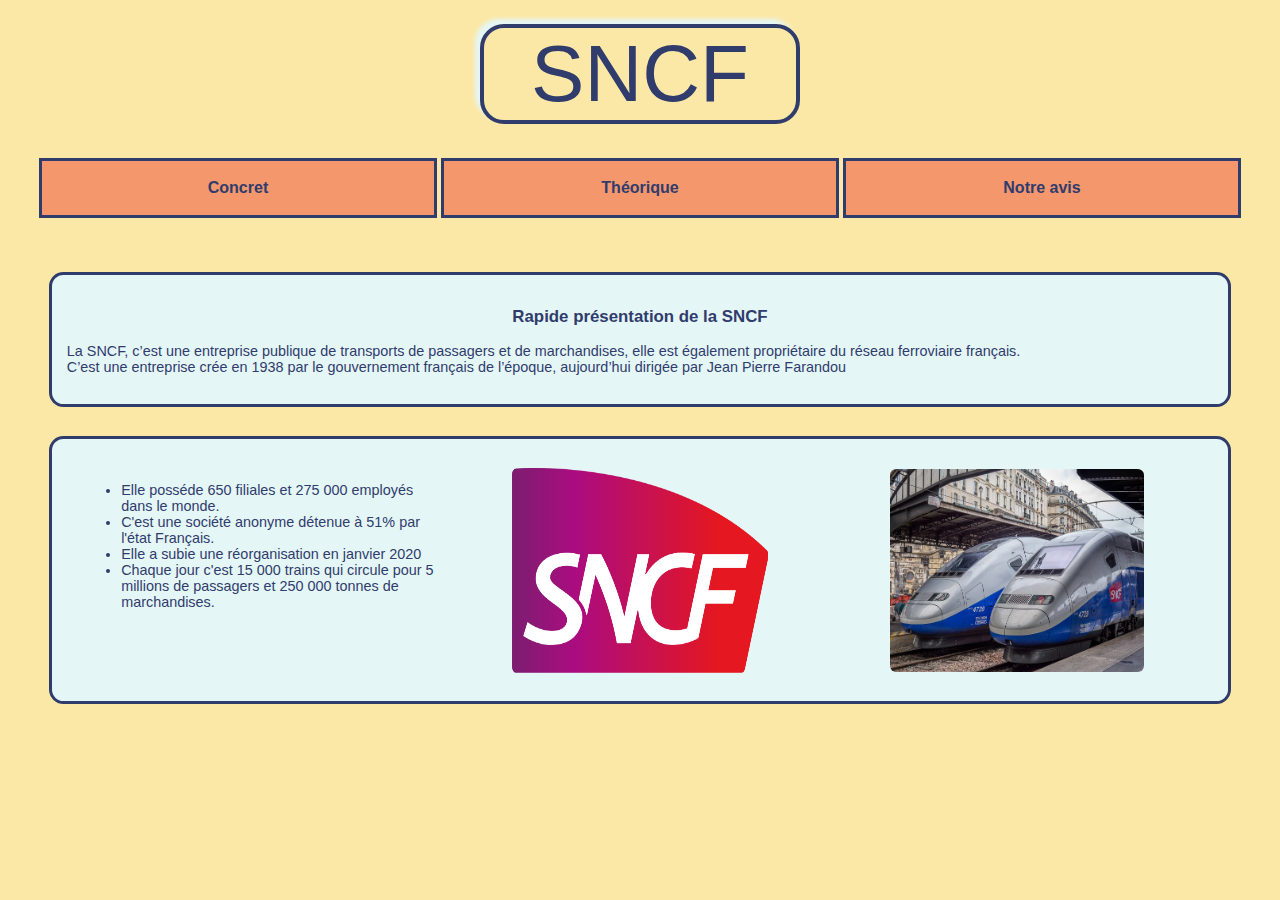
<file: S1.06/html/index.html>
<!DOCTYPE html>
<html>
    <head>
        <meta charset="utf-8"/>
        <title>SNCF</title>
        <link rel="stylesheet" href="../css/accueil.css">
    </head>
    <body>
        <div class = "Title">
            <a class = "title" href = "index.html">SNCF</a>   
        </div>
        <header>
            <div class="menu">
                
                <div class ="Rb">
                    <a class="rb" href="article_1.html">Concret</a>
    
                </div>
                    
                <div class ="Rb">
                    <a class="rb" href="article_2.html">Théorique</a>
                    
                </div>

                <div class ="Rb">
                    <a class="rb" href="article_3.html">Notre avis</a>
                    
                </div>
            
        
            </div>
        
        </header>
        <section>
            
            <div class = "contenu">
                
                <div class = "pre-texte">
                    <h3 class="titre">Rapide présentation de la SNCF</h3>
                    <p class = "texte">
                        La SNCF, c’est une entreprise publique de transports de passagers et de marchandises, elle est également propriétaire du réseau ferroviaire français.<br/>
                        C’est une entreprise crée en 1938 par le gouvernement français de l’époque, aujourd’hui dirigée par Jean Pierre Farandou
                    </p>
                </div>

                <div class="texte">
                    <div class="column1">
                        
                        
                        <ul>
                            <li>
                                Elle posséde 650 filiales et 275 000 employés dans le monde.
                            </li>
                            <li>
                                C'est une société anonyme détenue à 51% par l'état Français.
                            </li>
                            <li>
                                Elle a subie une réorganisation en janvier 2020
                            </li>
                            <li>
                                Chaque jour c'est 15 000 trains qui circule pour 5 millions de passagers et 250 000 tonnes de marchandises.
                            </li>
                        </ul>
                        <img src="../images/Logo.png" >
                        <img class="train" src="../images/train.jpg" >
                    
                    </div>

                </div>
            </div>
        </section>
        
        
    </body>
</html>
</file>
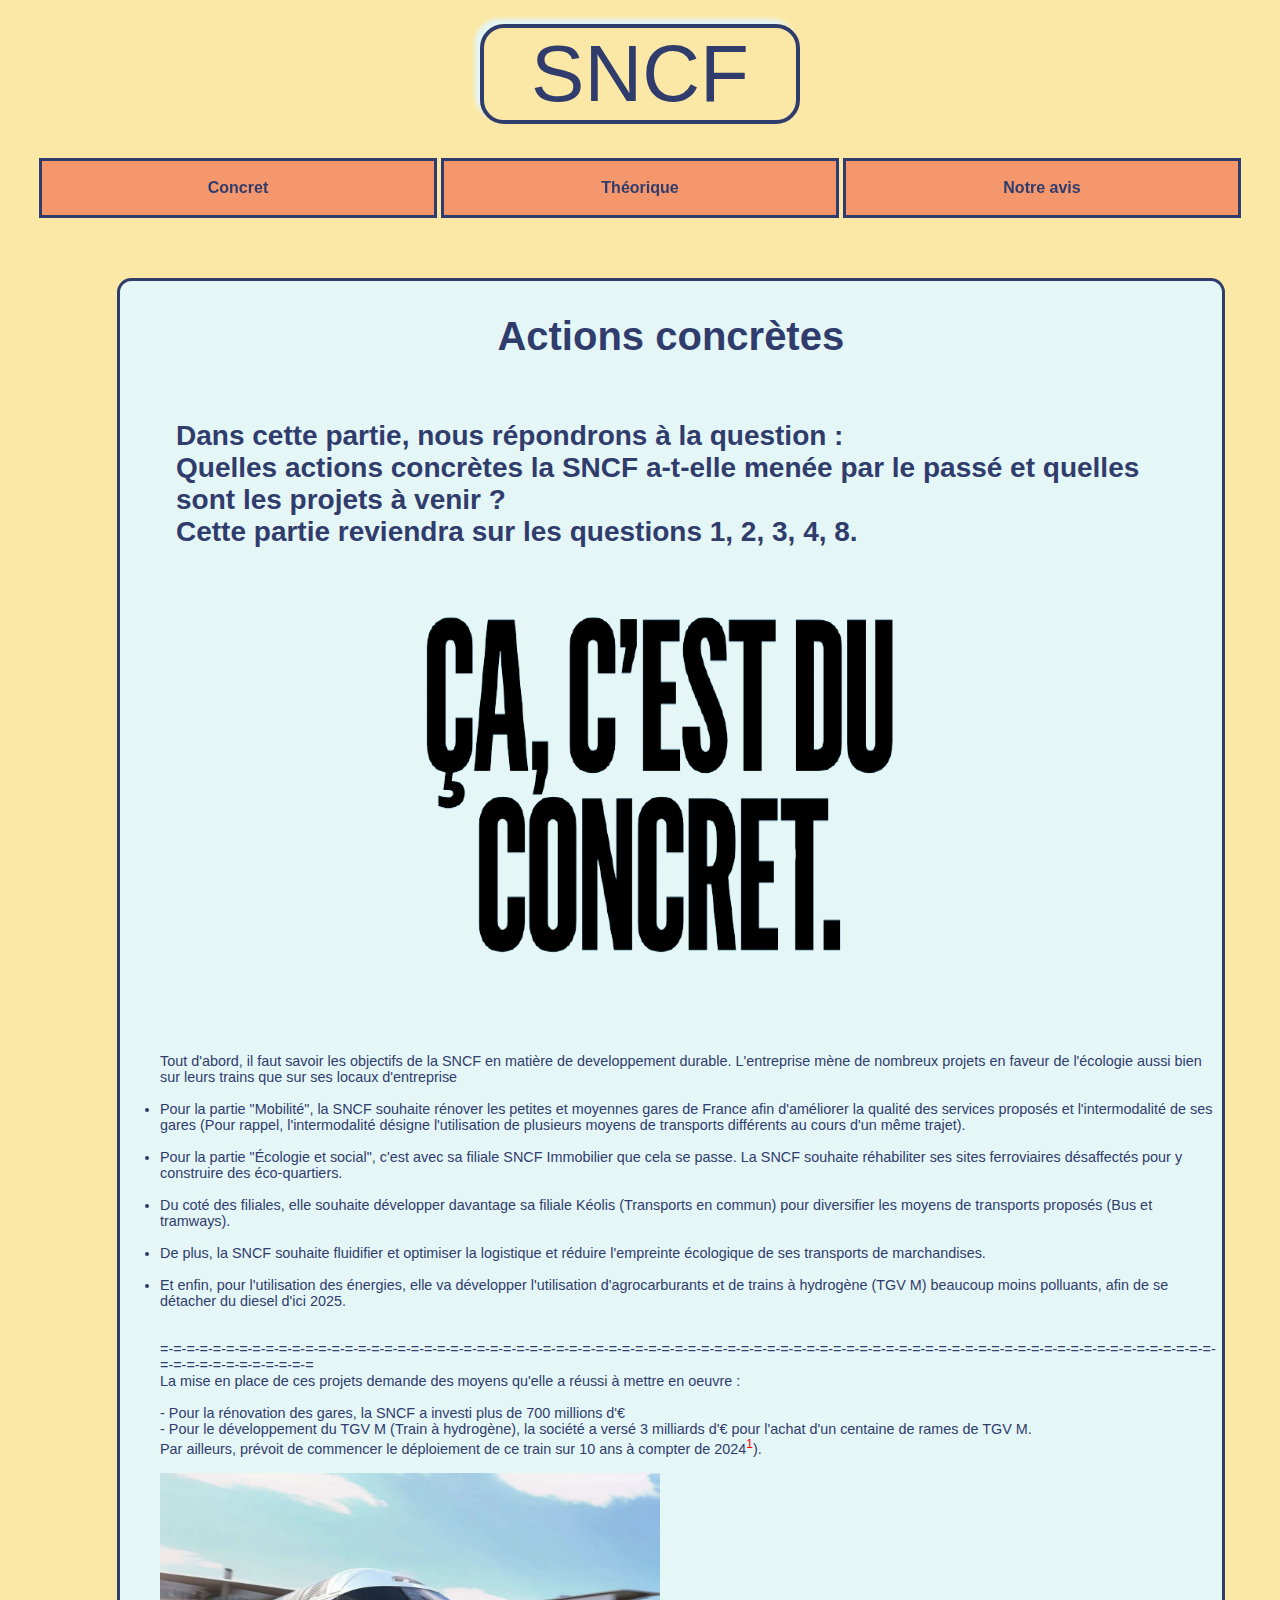
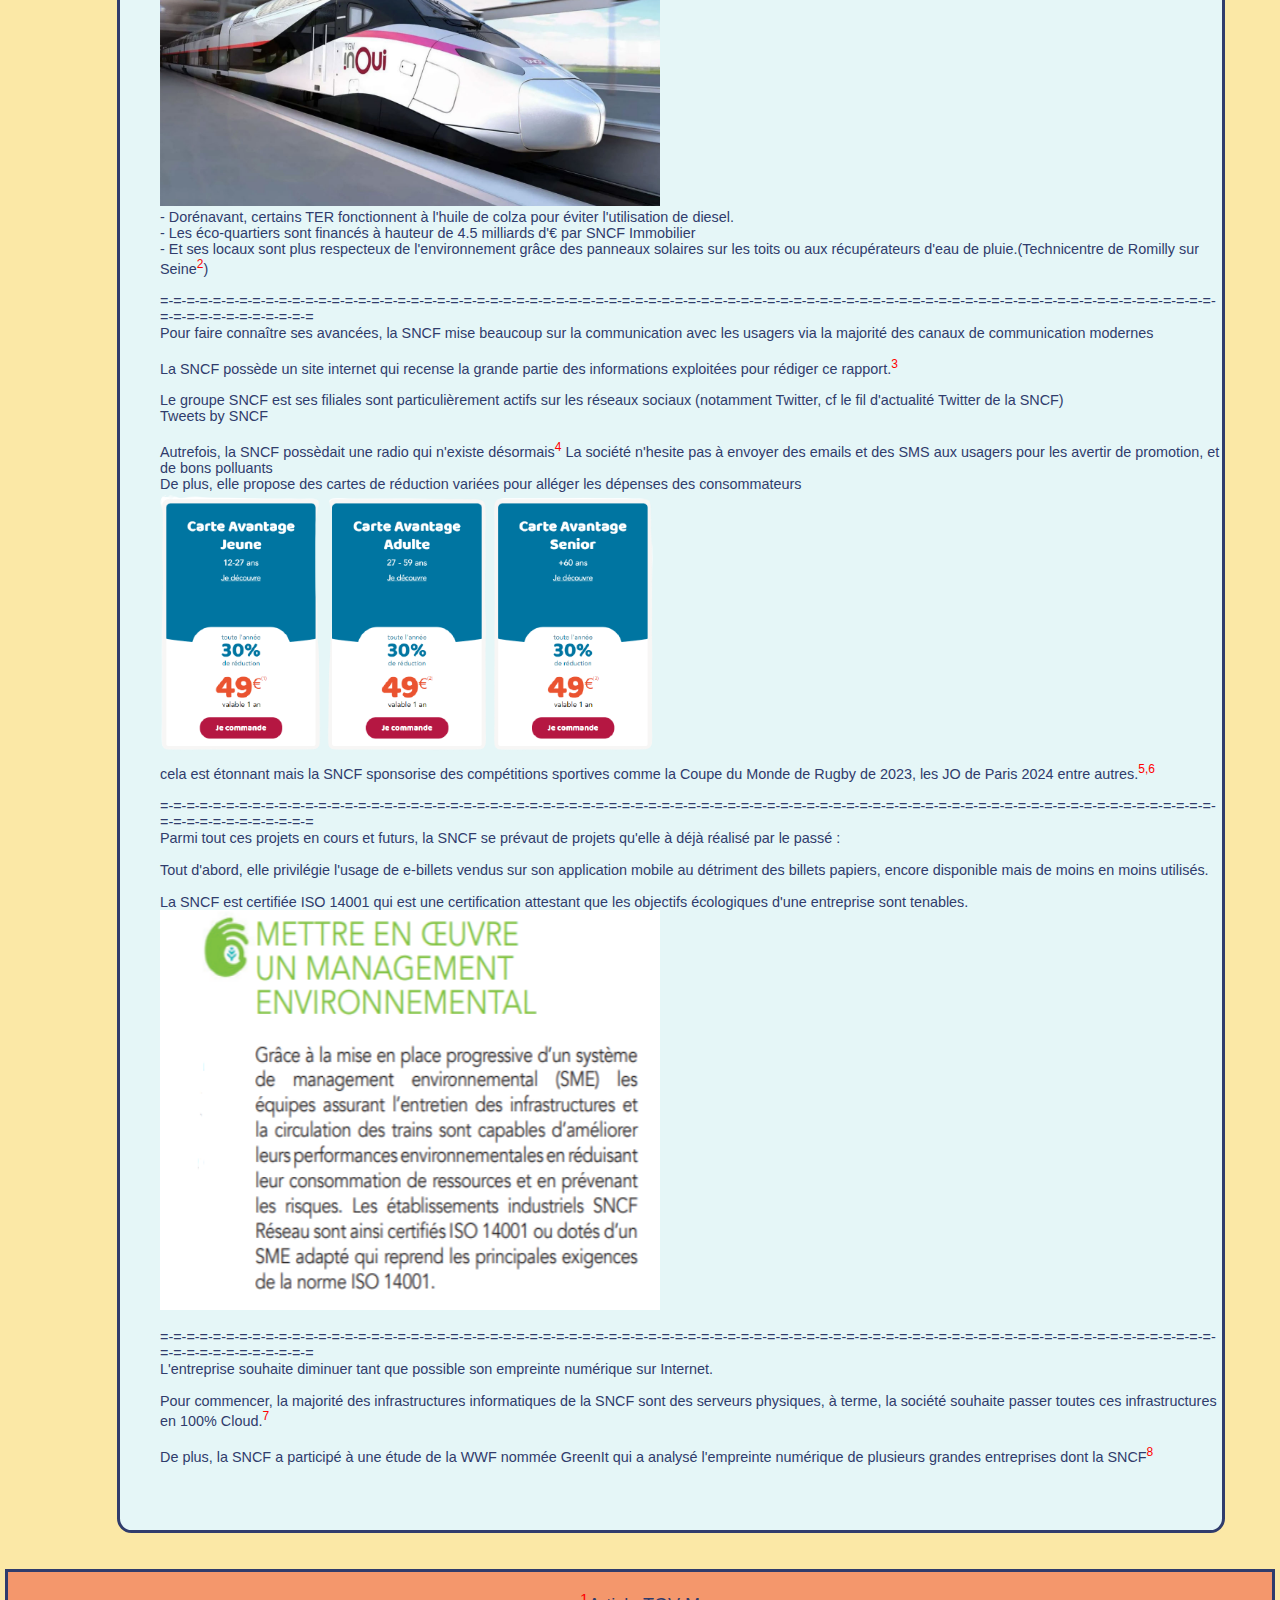
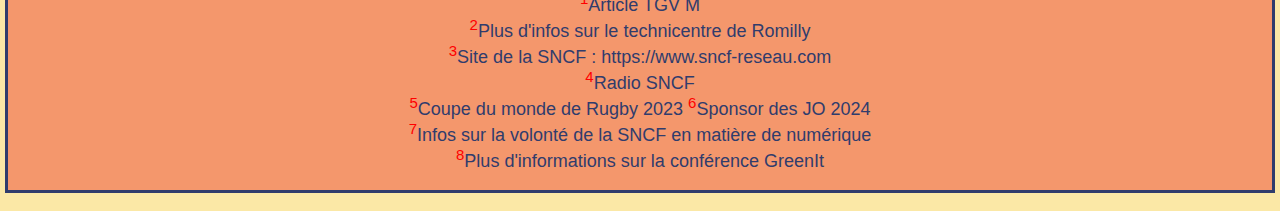
<file: S1.06/html/article_1.html>
<!DOCTYPE html>
<html>
    <head>
        <meta charset="utf-8"/>
        <title>SNCF</title>
        <link rel="stylesheet" href="../css/articleConcret.css">
    </head>
    <body>
        <div class = "Title">
            <a class = "title" href = "index.html">SNCF</a>   
        </div>
        <header>
            <div class="menu">
                
                <div class ="Rb">
                    <a class="rb" href="article_1.html">Concret</a>
    
                </div>
                    
                <div class ="Rb">
                    <a class="rb" href="article_2.html">Théorique</a>
                    
                </div>

                <div class ="Rb">
                    <a class="rb" href="article_3.html">Notre avis</a>
                    
                </div>
            
        
            </div>
        
        </header>
        <section class = "contenu">
            
            <div class = "article">
                <h2>Actions concrètes</h2>
                <h4>
                    Dans cette partie, nous répondrons à la question :<br />
                    Quelles actions concrètes la SNCF a-t-elle menée par le passé et quelles sont les projets à venir ?<br />
                    Cette partie reviendra sur les questions 1, 2, 3, 4, 8.
                </h4>
                <img src="../images/concret.jpg">
                <p>
                    <ul>
                    Tout d'abord, il faut savoir les objectifs de la SNCF en matière de developpement durable.
                    L'entreprise mène de nombreux projets en faveur de l'écologie aussi bien sur leurs trains que sur ses locaux d'entreprise<br />
                    <br/>
                    <li>Pour la partie "Mobilité", la SNCF souhaite rénover les petites et moyennes gares de France afin d'améliorer la qualité des services proposés et l'intermodalité de ses gares
                    (Pour rappel, l'intermodalité désigne l'utilisation de plusieurs moyens de transports différents au cours d'un même trajet).</li><br />

                    <li>Pour la partie "Écologie et social", c'est avec sa filiale SNCF Immobilier que cela se passe. La SNCF souhaite réhabiliter ses sites ferroviaires désaffectés pour y construire des éco-quartiers.</li><br />
                    <li>Du coté des filiales, elle souhaite développer davantage sa filiale Kéolis (Transports en commun) pour diversifier les moyens de transports proposés (Bus et tramways).</li><br />

                    <li>De plus, la SNCF souhaite fluidifier et optimiser la logistique et réduire l'empreinte écologique de ses transports de marchandises.</li><br />
                    <li>Et enfin, pour l'utilisation des énergies, elle va développer l'utilisation d'agrocarburants et de trains à hydrogène (TGV M) beaucoup moins polluants, afin de se détacher du diesel d'ici 2025.</li><br />
                    
                    <br />
                    =-=-=-=-=-=-=-=-=-=-=-=-=-=-=-=-=-=-=-=-=-=-=-=-=-=-=-=-=-=-=-=-=-=-=-=-=-=-=-=-=-=-=-=-=-=-=-=-=-=-=-=-=-=-=-=-=-=-=-=-=-=-=-=-=-=-=-=-=-=-=-=-=-=-=-=-=-=-=-=-=-=-=-=-=-=-=-=-=-=-=-=<br />
                    La mise en place de ces projets demande des moyens qu'elle a réussi à mettre en oeuvre :<br /><br />
                    - Pour la rénovation des gares, la SNCF a investi plus de 700 millions d'€<br />
                    - Pour le développement du TGV M (Train à hydrogène), la société a versé 3 milliards d'€ pour l'achat d'un centaine de rames de TGV M.<br />
                    Par ailleurs, prévoit de commencer le déploiement de ce train sur 10 ans à compter de 2024<sup>1</sup>).<br />
                    <br />
                    <img src='../images/tgvm.jpg'><br />
                    - Dorénavant, certains TER fonctionnent à l'huile de colza pour éviter l'utilisation de diesel.<br />
                    - Les éco-quartiers sont financés à hauteur de 4.5 milliards d'€ par SNCF Immobilier<br />
                    - Et ses locaux sont plus respecteux de l'environnement grâce des panneaux solaires sur les toits ou aux récupérateurs d'eau de pluie.(Technicentre de Romilly sur Seine<sup>2</sup>)<br />
                    <br />
                    =-=-=-=-=-=-=-=-=-=-=-=-=-=-=-=-=-=-=-=-=-=-=-=-=-=-=-=-=-=-=-=-=-=-=-=-=-=-=-=-=-=-=-=-=-=-=-=-=-=-=-=-=-=-=-=-=-=-=-=-=-=-=-=-=-=-=-=-=-=-=-=-=-=-=-=-=-=-=-=-=-=-=-=-=-=-=-=-=-=-=-=<br />
                    Pour faire connaître ses avancées, la SNCF mise beaucoup sur la communication avec les usagers via la majorité des canaux de communication modernes
                    <br /><br />
                    La SNCF possède un site internet qui recense la grande partie des informations exploitées pour rédiger ce rapport.<sup>3</sup><br /><br/>
                    Le groupe SNCF est ses filiales sont particulièrement actifs sur les réseaux sociaux (notamment Twitter, cf le fil d'actualité Twitter de la SNCF)<br />
                    <a class="twitter-timeline" data-lang="fr" data-width="500" data-height="500" href="https://twitter.com/SNCF?ref_src=twsrc%5Etfw">Tweets by SNCF</a> <script async src="https://platform.twitter.com/widgets.js" charset="utf-8"></script><br/>
                    <br/>
                    Autrefois, la SNCF possèdait une radio qui n'existe désormais<sup>4</sup>
                    La société n'hesite pas à envoyer des emails et des SMS aux usagers pour les avertir de promotion, et de bons polluants<br/>
                    De plus, elle propose des cartes de réduction variées pour alléger les dépenses des consommateurs<br/>
                    <img src="../images/cartereduc.PNG"><br/>
                    cela est étonnant mais la SNCF sponsorise des compétitions sportives comme la Coupe du Monde de Rugby de 2023, les JO de Paris 2024 entre autres.<sup>5,6</sup><br/>
                    <br/>
                    =-=-=-=-=-=-=-=-=-=-=-=-=-=-=-=-=-=-=-=-=-=-=-=-=-=-=-=-=-=-=-=-=-=-=-=-=-=-=-=-=-=-=-=-=-=-=-=-=-=-=-=-=-=-=-=-=-=-=-=-=-=-=-=-=-=-=-=-=-=-=-=-=-=-=-=-=-=-=-=-=-=-=-=-=-=-=-=-=-=-=-=<br />
                    Parmi tout ces projets en cours et futurs, la SNCF se prévaut de projets qu'elle à déjà réalisé par le passé :<br/><br/>
                    Tout d'abord, elle privilégie l'usage de e-billets vendus sur son application mobile au détriment des billets papiers, encore disponible mais de moins en moins utilisés.<br/><br/>
                    La SNCF est certifiée ISO 14001 qui est une certification attestant que les objectifs écologiques d'une entreprise sont tenables.<br/>
                    <img id='iso' src="../images/iso.PNG">
                    <br/><br/>
                    =-=-=-=-=-=-=-=-=-=-=-=-=-=-=-=-=-=-=-=-=-=-=-=-=-=-=-=-=-=-=-=-=-=-=-=-=-=-=-=-=-=-=-=-=-=-=-=-=-=-=-=-=-=-=-=-=-=-=-=-=-=-=-=-=-=-=-=-=-=-=-=-=-=-=-=-=-=-=-=-=-=-=-=-=-=-=-=-=-=-=-=<br />
                    L'entreprise souhaite diminuer tant que possible son empreinte numérique sur Internet.<br/>
                    <br/>
                    Pour commencer, la majorité des infrastructures informatiques de la SNCF sont des serveurs physiques, à terme, la société souhaite passer toutes ces infrastructures en 100% Cloud.<sup>7</sup><br/>
                    <br/>
                    De plus, la SNCF a participé à une étude de la WWF nommée GreenIt qui a analysé l'empreinte numérique de plusieurs grandes entreprises dont la SNCF<sup>8</sup>
                </ul>
                </p>
            </div>
        </section>
        <footer>
            <p>
                <sup>1</sup><a href="https://www.sncf.com/fr/innovation-developpement/innovation-recherche/decouvrez-le-tgv-m">Article TGV M</a><br />
                <sup>2</sup><a href="https://www.sncf.com/fr/groupe/newsroom/technicentre-40">Plus d'infos sur le technicentre de Romilly</a><br/>
                <sup>3</sup><a href="https://www.sncf-reseau.com/fr">Site de la SNCF : https://www.sncf-reseau.com</a><br />
                <sup>4</sup><a href="https://fr.wikipedia.org/wiki/SNCF_La_Radio">Radio SNCF</a><br />
                <sup>5</sup><a href="https://www.sncf.com/fr/engagements/sncf-sponsor-officiel-coupe-du-monde-rugby-France-2023">Coupe du monde de Rugby 2023</a>
                <sup>6</sup><a href="https://www.sportstrategies.com/la-sncf-se-joint-a-la-candidature-de-paris-2024">Sponsor des JO 2024</a><br/>
                <sup>7</sup><a href="https://presse.ouitalk.oui.sncf/strongune-demarche-numerique-responsable-et-engagee-strong/">Infos sur la volonté de la SNCF en matière de numérique</a><br/>
                <sup>8</sup><a href="https://www.digital.sncf.com/actualites/faire-rimer-les-transformations-numerique-et-environnementale-avec-lit-sustainable-tour">Plus d'informations sur la conférence GreenIt</a>
            </p>
        </footer>
        

    </body>
</html>
</file>
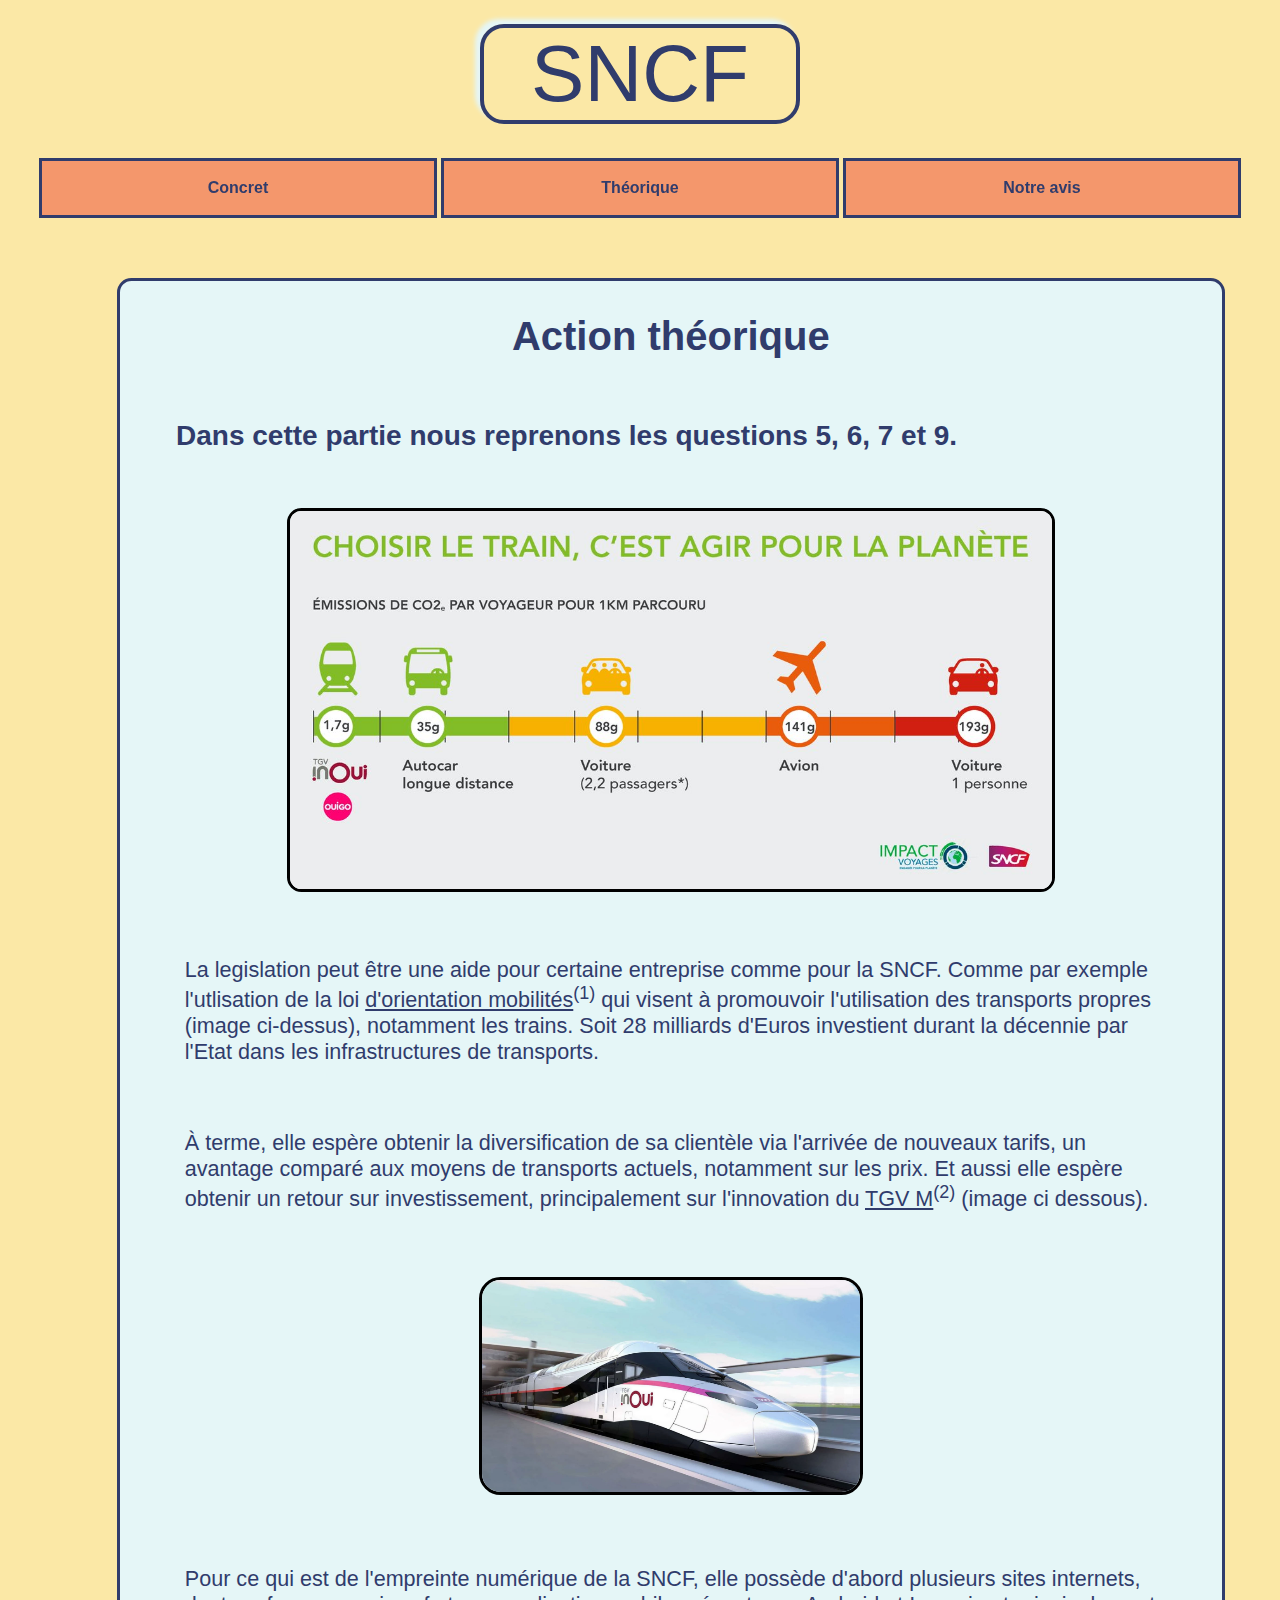
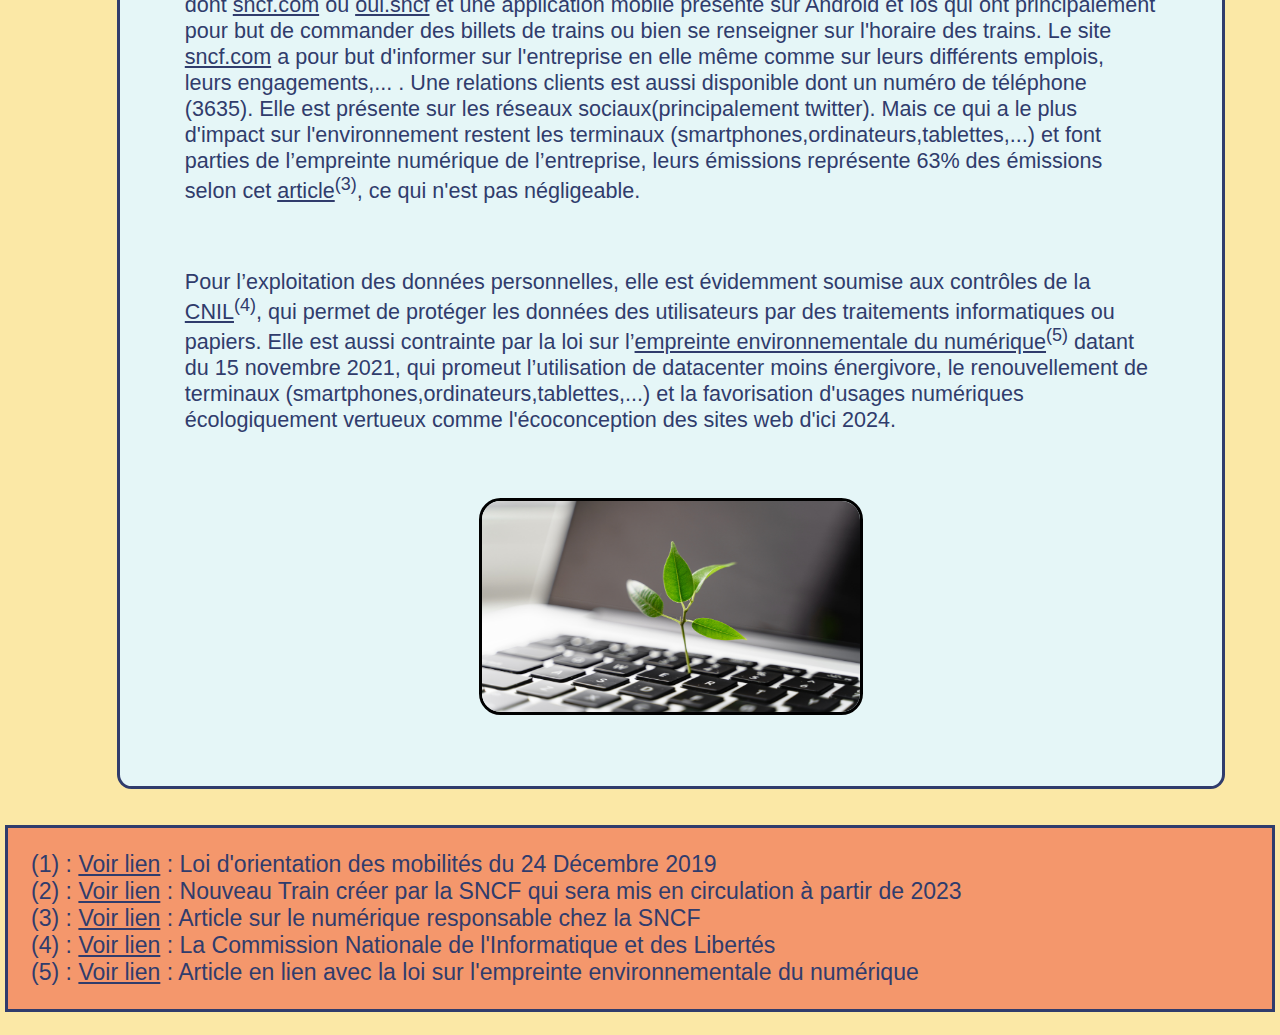
<file: S1.06/html/article_2.html>
<!DOCTYPE html>
<html>
    <head>
        <meta charset="utf-8"/>
        <title>SNCF</title>
        <link rel="stylesheet" href="../css/article_2.css">
    </head>
    <body>
        <div class = "Title">
            <a class = "title" href = "index.html">SNCF</a>   
        </div>
        <header>
            <div class="menu">
                
                <div class ="Rb">
                    <a class="rb" href="article_1.html">Concret</a>
    
                </div>
                    
                <div class ="Rb">
                    <a class="rb" href="article_2.html">Théorique</a>
                    
                </div>

                <div class ="Rb">
                    <a class="rb" href="article_3.html">Notre avis</a>
                    
                </div>
            
        
            </div>
        
        </header>
        <section class = "contenu">
            
            <div class = "article">
                <h2>Action théorique</h2>
                <h4>
                    Dans cette partie nous reprenons les questions 5, 6, 7 et 9.
                </h4>
                <img src="../images/emission.jpg">
                <p>
                    La legislation peut être une aide pour certaine entreprise comme pour la SNCF. Comme par exemple l'utlisation de la loi <a href="#footer"><u>
                     d'orientation mobilités</u><sup>(1)</sup></a> qui visent à promouvoir l'utilisation des transports propres (image ci-dessus), notamment les trains. Soit 28 milliards d'Euros investient durant la décennie par l'Etat
                    dans les infrastructures de transports.
                </p>
                <p>
                    À terme, elle espère obtenir la diversification de sa clientèle via l'arrivée de nouveaux tarifs, un avantage comparé aux moyens de transports actuels, notamment sur les prix.
                    Et aussi elle espère obtenir un retour sur investissement, principalement sur l'innovation du <a href="#footer"><u>TGV M</u><sup>(2)</sup></a> (image ci dessous).
                </p>
                <p class="tgvm">
                    <img class="tgvm" src="../images/tgvm.jpg">
                </p>
                <p>
                    Pour ce qui est de l'empreinte numérique de la SNCF, elle possède d'abord plusieurs sites internets, dont <u><a class="site" href="https://www.sncf.com/fr">sncf.com</a></u> ou <u><a class="site" href="https://www.oui.sncf/">oui.sncf</a></u> et une application mobile présente sur Android et Ios qui ont principalement pour but de commander des billets de trains ou 
                    bien se renseigner sur l'horaire des trains. Le site <u><a class="site" href="https://www.sncf.com/fr">sncf.com</a></u> a pour but d'informer sur l'entreprise en elle même comme sur leurs différents emplois, leurs engagements,... . Une relations clients est aussi disponible dont un numéro de téléphone (3635). Elle est présente sur les réseaux sociaux(principalement twitter). 
                    Mais ce qui a le plus d'impact sur l'environnement restent les terminaux (smartphones,ordinateurs,tablettes,...) et font parties de l’empreinte numérique de 
                    l’entreprise, leurs émissions représente 63% des émissions selon cet <a href="#footer"><u>article</u><sup>(3)</sup></a>, ce qui n'est pas négligeable.
                </p>
                <p>
                    Pour l’exploitation des données personnelles, elle est évidemment soumise aux contrôles de la <a href="#footer"><u>CNIL</u><sup>(4)</sup></a>, qui permet de protéger les données des utilisateurs par des traitements informatiques ou papiers.
                    Elle est aussi contrainte par la loi sur  l’<a href="#footer"><u>empreinte environnementale du numérique</u><sup>(5)</sup></a> datant du 15 novembre 2021, qui promeut l’utilisation de datacenter moins énergivore, le renouvellement de terminaux
                    (smartphones,ordinateurs,tablettes,...) et la favorisation d'usages numériques écologiquement vertueux comme l'écoconception des sites web d'ici 2024.
                </p>
                <p class="num_vert">
                    <img class="num_vert" src="../images/vert.jpg">
                </p>
            </div>
        </section>
        <footer id="footer">
            <p>
                (1) : <a href="https://www.ecologie.gouv.fr/loi-dorientation-des-mobilites"><u>Voir lien</u> : Loi d'orientation des mobilités du 24 Décembre 2019</a>
                </br>
                (2) : <a href="https://en.wikipedia.org/wiki/SNCF_TGV_M"><u>Voir lien</u> : Nouveau Train créer par la SNCF qui sera mis en circulation à partir de 2023</a>
                </br>
                (3) : <a href="https://www.itnovem.com/quest-ce-le-numerique-responsable/"><u>Voir lien</u> : Article sur le numérique responsable chez la SNCF</a>
                </br>
                (4) : <a href="https://www.cnil.fr/fr/cnil-direct/question/la-cnil-cest-quoi"><u>Voir lien</u> : La Commission Nationale de l'Informatique et des Libertés</a>
                </br>
                (5) : <a href="https://www.vie-publique.fr/loi/278056-loi-15-novembre2021-reen-reduire-empreinte-environnementale-du-numerique"><u>Voir lien</u> : Article en lien avec la loi sur l'empreinte environnementale du numérique</a>
            </p>
        </footer>
        

    </body>
</html>
</file>
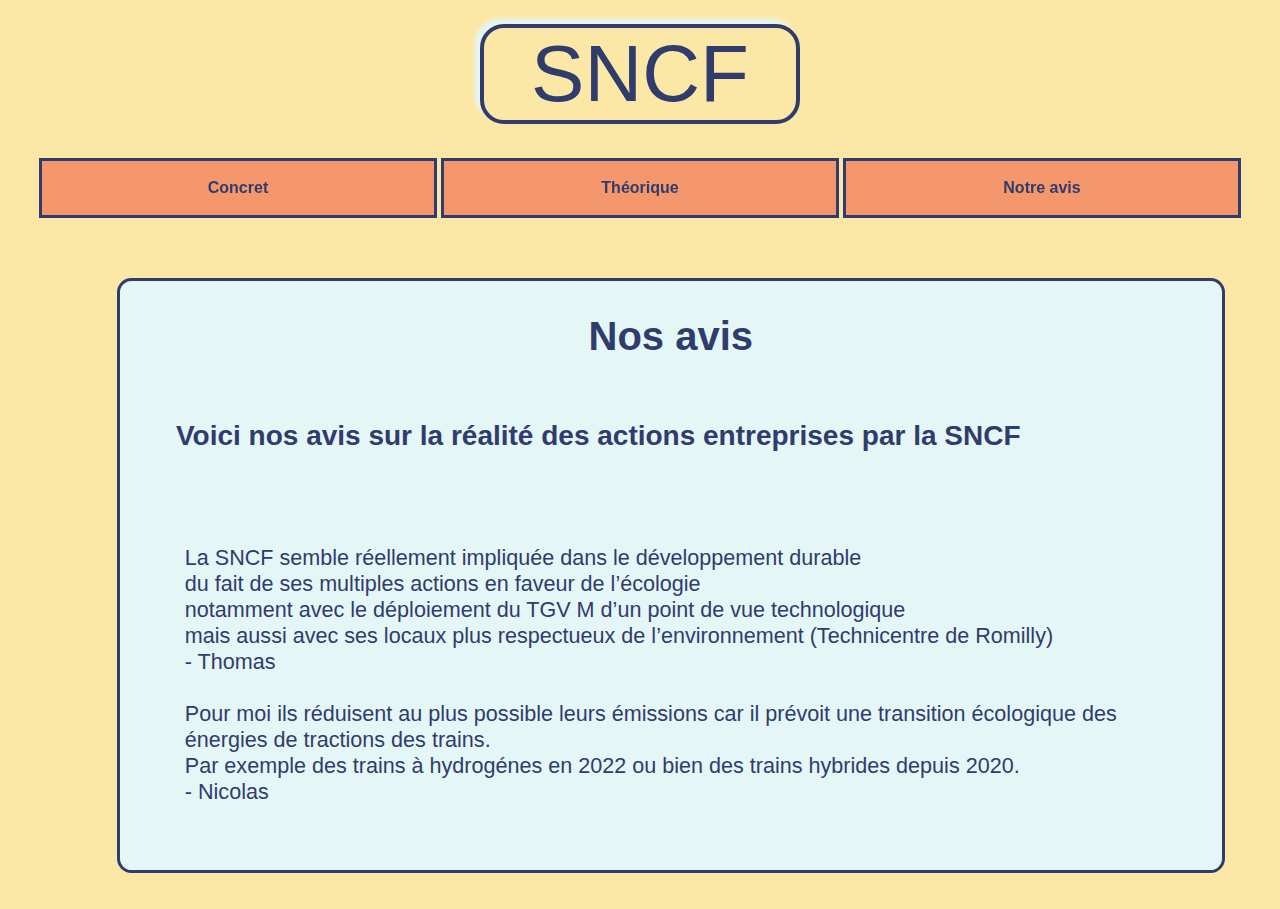
<file: S1.06/html/article_3.html>
<!DOCTYPE html>
<html>
    <head>
        <meta charset="utf-8"/>
        <title>SNCF</title>
        <link rel="stylesheet" href="../css/article.css">
    </head>
    <body>
        <div class = "Title">
            <a class = "title" href = "index.html">SNCF</a>   
        </div>
        <header>
            <div class="menu">
                
                <div class ="Rb">
                    <a class="rb" href="article_1.html">Concret</a>
    
                </div>
                    
                <div class ="Rb">
                    <a class="rb" href="article_2.html">Théorique</a>
                    
                </div>

                <div class ="Rb">
                    <a class="rb" href="article_3.html">Notre avis</a>
                    
                </div>
            
        
            </div>
        
        </header>
        <section class = "contenu">
            
            <div class = "article">
                <h2>Nos avis</h2>
                <h4>
                    Voici nos avis sur la réalité des actions entreprises par la SNCF
                </h4>
                <p>
                    La SNCF semble réellement impliquée dans le développement durable <br/>du fait de ses multiples actions en faveur de l’écologie <br/>
                    notamment avec le déploiement du TGV M d’un point de vue technologique<br/>
                    mais aussi avec ses locaux plus respectueux de l’environnement (Technicentre de Romilly)<br/>
                    - Thomas<br/>
                    <br/>
                    Pour moi ils réduisent au plus possible leurs émissions car il prévoit une transition écologique des énergies de tractions des trains.<br/>
                    Par exemple des trains à hydrogénes en 2022 ou bien des trains hybrides depuis 2020.<br/>
                    - Nicolas
                    
                </p>
            </div>
        </section>
        

    </body>
</html>
</file>
<file: S1.06/css/accueil.css>
:root{
    font-size :14px;
    --principale-couleur : #fbe8a6;
    --seconde-couleur:#f4976c;
    --troisieme-couleur:#e5f6f7;
    --quatrieme-couleur:#b4dfe5;
    --cinquieme-couleur:#303C6C;
}

*{
    font-family: Arial, Verdana, Helvetica;
    box-sizing: border-box;
    color:var(--cinquieme-couleur);
    
}
body{
    margin : 5px;
    background-color: var(--principale-couleur);
}


a.title{
    margin-bottom: 1em;
    margin-top: 1em;
    text-align: center;
    background-color: transparent;
    
    font-size: 10rem;
    
    border:solid 0.05em var(--cinquieme-couleur);
    border-radius: 0.3em 0.3em;
    box-shadow: -5px -5px 4px var(--troisieme-couleur);
    color:var(--cinquieme-couleur);            
    width:4em;
    margin:0.3em auto;
    display:block;
}



header{
    width : 100%;
    margin-bottom: 2em;
    position: sticky;
    top : 0; 
}
footer{
    font-size : 1.6rem;
    width : 100%;
}
.menu {
   
    height: 50px;
    font-size : 2rem;
    margin: 2em;
    z-index: 99;
    position:left;
    background-color: transparent;
    display:flex;
}

div.Rb{
    flex-grow: 1;
}

.menu .Rb{
    
    text-align: center;
    font: normal bold 1em Arial, Verdana, Helvetica;
    padding: 0;
    margin: 2px;
    background-color: transparent;
    
}

a{
    color:var(--cinquieme-couleur);
    text-decoration: none;
}

.Article  > a{
    padding: 18px 0;
    border-bottom:solid 2px var(--cinquieme-couleur);
    border-left: solid 2px var(--cinquieme-couleur);
    border-right: solid 2px var(--cinquieme-couleur);
    margin-top: 0px;
    
    display:block;
}

div.Rb>a.rb{
    padding: 18px 0;
    border:solid 3px var(--cinquieme-couleur);
    display:block;
    
    background-color:var(--seconde-couleur);
                
}

div.Rb .Article {
    display: none;
    
}

div.Article a {
    background-color: var(--seconde-couleur);
}

div.menu div.Rb a:hover{
    background-color: var(--quatrieme-couleur);
    
}

div.menu div.Rb:hover div.Article{
    display:block;
}

section{
    display:flex;
    font-size : 1.8rem;
    align-items: stretch;
}

section > div.pub{
    display:flex;
    flex-direction: column;
    
}

section> div.pub > div >img{
    width:5em;
    height:7.5em;
    display: block;
    margin : 2em;
    margin-top: 3em;
    
}

div.pub > div > p{
    text-align: center;
    
    font-size: 1em;
}

div.contenu{
    padding : 8px 8px 0px 8px;
    display:flex;
    flex-grow:2;
    margin-left:1em;
    flex-direction: column;
    align-items:stretch;
    
}

div.contenu > div.pre-texte {
    border : solid 3px var(--cinquieme-couleur);
    background-color: var(--troisieme-couleur);
    border-radius: 1em 1em;
    margin:1em;
    padding:1em;
    flex-grow: 1;
}

div.contenu > div.pre-texte > h3.titre{
    text-align: center;
}

div.contenu > div.texte{
    border:solid 3px var(--cinquieme-couleur);
    border-radius:1em 1em;
    margin:1em 1em 0px 1em;
    padding:1em;
    flex-grow: 2;
    background-color: var(--troisieme-couleur);
    
}

div.contenu > div.texte div{
    margin:1em;
    columns:3;
}

div.texte > div> img.train{
    border-radius: 0.5em 0.5em;
    border:solid 1px transparent;
}

div.texte  img{
    width:20vw;
    height:16vw;
    display:block;
    margin-left:auto;
    margin-right:auto;  
}

footer  > a.a_propos{
    font-size: 18px;
    border : solid 3px var(--cinquieme-couleur);
    
    text-align: center;
    background-color: var(--seconde-couleur);
    margin-top:1em;
    padding: 1em;
    bottom:0;
    display: block;
    
}
footer > a.a_propos:hover {
    background-color: var(--quatrieme-couleur);
    text-align : center;
}

@media screen and (min-width : 600px){
    
    div.Rb{
        display : inline-block;
    }
    div.contenu{
        display : flex;
        flex-wrap : wrap;
    }
    div.contenu,section{
        flex : 1;
        min-width : 45%;
        margin : 10px;
        padding : 10px;
    }
}

@media screen and (min-width : 800px){
    :root{
        font-size : 10px;
    }
    div.Rb{
        display : inline-block;
        width : 100%;
    }
    div.contenu{
        width : 780px;
        margin : auto;
    }
}
@media screen and (min-width : 1200px){
    :root{
        font-size : 8px;
    }
    div.contenu{
        width : 1180px;
    }
    div.contenu,section{
        min-width : 25%;
    }

}
</file>
<file: S1.06/css/articleConcret.css>
:root{
    font-size : 14px;
    --principale-couleur : #fbe8a6;
    --seconde-couleur:#f4976c;
    --troisieme-couleur:#e5f6f7;
    --quatrieme-couleur:#b4dfe5;
    --cinquieme-couleur:#303C6C;
}
*{
    font-family: Arial, Verdana, Helvetica;
    box-sizing: border-box;
    color:var(--cinquieme-couleur);
    
}
body{
    margin : 5px;
    background-color: var(--principale-couleur);
}

a.title{
    margin-bottom: 1em;
    margin-top: 1em;
    text-align: center;
    background-color: transparent;
    
    font-size: 10rem;
    
    border:solid 0.05em var(--cinquieme-couleur);
    border-radius: 0.3em 0.3em;
    box-shadow: -5px -5px 4px var(--troisieme-couleur);
    color:var(--cinquieme-couleur);            
    width:4em;
    margin:0.3em auto;
    display:block;
}

img{
    height: 250x;
    width: 500px;
}

sup{
    color: red;
}

header{
    width : 100%;
    margin-bottom: 2em;
    position: sticky;
    top : 0; 
}
footer{
    font-size : 1.6rem;
}
.menu {
    
    height: 50px;
    font-size : 2rem;
    margin: 2em;
    z-index: 99;
    position:left;
    background-color: transparent;
    display:flex;
}

div.Rb{
    flex-grow: 1;
}

.menu .Rb{
    
    text-align: center;
    font: normal bold 1em Arial, Verdana, Helvetica;
    padding: 0;
    margin: 2px;
    background-color: transparent;
    
}

a{
    color:var(--cinquieme-couleur);
    text-decoration: none;
}

.Article  > a{
    padding: 18px 0;
    border-bottom:solid 2px var(--cinquieme-couleur);
    border-left: solid 2px var(--cinquieme-couleur);
    border-right: solid 2px var(--cinquieme-couleur);
    margin-top: 0px;
    
    display:block;
}

div.Rb>a.rb{
    padding: 18px 0;
    border:solid 3px var(--cinquieme-couleur);
    display:block;
    
    background-color:var(--seconde-couleur);
                
}

div.Rb .Article {
    display: none;
    
}

div.Article a {
    background-color: var(--seconde-couleur);
}

div.menu div.Rb a:hover{
    background-color: var(--quatrieme-couleur);
    
}

div.menu div.Rb:hover div.Article{
    display:block;
}
section{
    display:flex;
    font-size : 1.8rem;
    align-items: stretch;
    
    margin:5em 2.5em 2.5em 2.5em;
}

section > div.pub{
    display:flex;
    flex-direction: column;
    margin-left: 2em;
}

section.contenu> div.pub > div >img{
    width:5em;
    height:7.5em;
    display: block;
    margin : 2em;
    margin-top: 3em;
    
}

div.pub > div > p{
    text-align: center;

    font-size: 1em;
}


section.contenu > div.article {
    display: block;
    border :solid 3px var(--cinquieme-couleur);
    border-radius: 1em 1em;
    margin-left:76px;
    margin-right:1em;
    background-color: var(--troisieme-couleur);
}


section.contenu > div.article > h2 {
    font-size : 5rem;
    text-align:center;
}


section.contenu > div.article > h4 {
    font-size : 3.5rem;
    margin:1em;
    padding:1em;
}
div.title > h2{
    display: block;
}


section.contenu > div.article  > img{
    width:40vw;
    height:30vw;
    margin-left:auto;
    margin-right:auto;
    display: block;
}

section.contenu > div.article > p {
    font-size : 1.5em;
    display:block;
    margin:3em;
     
}

#iso{
    height: 400px;
    width: 500px;
}



footer  > p{
    font-size: 18px;
    border : solid 3px var(--cinquieme-couleur);
    
    text-align: center;
    background-color: var(--seconde-couleur);
    margin-top:1em;
    padding: 1em;
    bottom:0;
    display: block;
    
}
footer > a.a_propos:hover {
    background-color: var(--quatrieme-couleur);
    text-align : center;
}

@media screen and (min-width : 800px){
    :root{
        font-size : 10px;
    }
    div.Rb{
        display : inline-block;
        width : 100%;
    }
    div.contenu{
        width : 780px;
        margin : auto;
    }
}
@media screen and (min-width : 1200px){
    :root{
        font-size : 8px;
    }
    div.contenu{
        width : 1180px;
    }
    div.contenu,section{
        min-width : 25%;
    }

}
</file>
<file: S1.06/css/article_2.css>
:root{
    font-size : 14px;
    --principale-couleur : #fbe8a6;
    --seconde-couleur:#f4976c;
    --troisieme-couleur:#e5f6f7;
    --quatrieme-couleur:#b4dfe5;
    --cinquieme-couleur:#303C6C;
}
*{
    font-family: Arial, Verdana, Helvetica;
    box-sizing: border-box;
    color:var(--cinquieme-couleur);
    
}
body{
    margin : 5px;
    background-color: var(--principale-couleur);
}

a.title{
    margin-bottom: 1em;
    margin-top: 1em;
    text-align: center;
    background-color: transparent;
    
    font-size: 10rem;
    
    border:solid 0.05em var(--cinquieme-couleur);
    border-radius: 0.3em 0.3em;
    box-shadow: -5px -5px 4px var(--troisieme-couleur);
    color:var(--cinquieme-couleur);            
    width:4em;
    margin:0.3em auto;
    display:block;
}



header{
    width : 100%;
    margin-bottom: 2em;
    position: sticky;
    top : 0; 
}
footer{
    font-size : 1.6rem;
}
.menu {
    
    height: 50px;
    font-size : 2rem;
    margin: 2em;
    z-index: 99;
    position:left;
    background-color: transparent;
    display:flex;
}

div.Rb{
    flex-grow: 1;
}

.menu .Rb{
    
    text-align: center;
    font: normal bold 1em Arial, Verdana, Helvetica;
    padding: 0;
    margin: 2px;
    background-color: transparent;
    
}

a{
    color:var(--cinquieme-couleur);
    text-decoration: none;
}

.Article  > a{
    padding: 18px 0;
    border-bottom:solid 2px var(--cinquieme-couleur);
    border-left: solid 2px var(--cinquieme-couleur);
    border-right: solid 2px var(--cinquieme-couleur);
    margin-top: 0px;
    
    display:block;
}

div.Rb>a.rb{
    padding: 18px 0;
    border:solid 3px var(--cinquieme-couleur);
    display:block;
    
    background-color:var(--seconde-couleur);
                
}

div.Rb .Article {
    display: none;
    
}

div.Article a {
    background-color: var(--seconde-couleur);
}

div.menu div.Rb a:hover{
    background-color: var(--quatrieme-couleur);
    
}

div.menu div.Rb:hover div.Article{
    display:block;
}
section{
    display:flex;
    font-size : 1.8rem;
    align-items: stretch;
    
    margin:5em 2.5em 2.5em 2.5em;
}

section > div.pub{
    display:flex;
    flex-direction: column;
    margin-left: 2em;
}

section.contenu> div.pub > div >img{
    width:5em;
    height:7.5em;
    display: block;
    margin : 2em;
    margin-top: 3em;
    
}

div.pub > div > p{
    text-align: center;
    font-size: 1em;
}


section.contenu > div.article {
    display: block;
    border :solid 3px var(--cinquieme-couleur);
    border-radius: 1em 1em;
    margin-left:76px;
    margin-right:1em;
    background-color: var(--troisieme-couleur);
}


section.contenu > div.article > h2 {
    font-size : 5rem;
    text-align:center;
}


section.contenu > div.article > h4 {
    font-size : 3.5rem;
    margin:1em;
    padding:1em;
}
div.title > h2{
    display: block;
}


section.contenu > div.article  > img{
    width:60vw;
    height:30vw;
    margin-left:auto;
    margin-right:auto;
    display: block;
    border-radius: 1em 1em;
    border:solid 3px black;
}

div.article img.tgvm{
    width : 30vw;
    height : 17vw;
    border-radius: 1em 1em;
    border:solid 3px black;
}
div.article img.num_vert{
    width : 30vw;
    height : 17vw;
    border-radius: 1em 1em;
    border:solid 3px black;
}
div.article p.tgvm{
    text-align: center;
    
}

div.article p.num_vert{
    text-align: center;
    
}

section.contenu > div.article > p {
    font-size : 1.5em;
    display:block;
    margin:3em;
    
     
}




footer > p{
    font-size: 1.8em;
    border : solid 3px var(--cinquieme-couleur);
    background-color: var(--seconde-couleur);
    margin-top:1em;
    padding: 1em;
    bottom:0;
    display: block;
    
}


@media screen and (min-width : 800px){
    :root{
        font-size : 10px;
    }
    div.Rb{
        display : inline-block;
        width : 100%;
    }
    div.contenu{
        width : 780px;
        margin : auto;
    }
}
@media screen and (min-width : 1200px){
    :root{
        font-size : 8px;
    }
    div.contenu{
        width : 1180px;
    }
    div.contenu,section{
        min-width : 25%;
    }

}
</file>
<file: S1.06/css/article.css>
:root{
    font-size : 14px;
    --principale-couleur : #fbe8a6;
    --seconde-couleur:#f4976c;
    --troisieme-couleur:#e5f6f7;
    --quatrieme-couleur:#b4dfe5;
    --cinquieme-couleur:#303C6C;
}
*{
    font-family: Arial, Verdana, Helvetica;
    box-sizing: border-box;
    color:var(--cinquieme-couleur);
    
}
body{
    margin : 5px;
    background-color: var(--principale-couleur);
}

a.title{
    margin-bottom: 1em;
    margin-top: 1em;
    text-align: center;
    background-color: transparent;
    
    font-size: 10rem;
    
    border:solid 0.05em var(--cinquieme-couleur);
    border-radius: 0.3em 0.3em;
    box-shadow: -5px -5px 4px var(--troisieme-couleur);
    color:var(--cinquieme-couleur);            
    width:4em;
    margin:0.3em auto;
    display:block;
}



header{
    width : 100%;
    margin-bottom: 2em;
    position: sticky;
    top : 0; 
}
footer{
    font-size : 1.6rem;
}
.menu {
    
    height: 50px;
    font-size : 2rem;
    margin: 2em;
    z-index: 99;
    position:left;
    background-color: transparent;
    display:flex;
}

div.Rb{
    flex-grow: 1;
}

.menu .Rb{
    
    text-align: center;
    font: normal bold 1em Arial, Verdana, Helvetica;
    padding: 0;
    margin: 2px;
    background-color: transparent;
    
}

a{
    color:var(--cinquieme-couleur);
    text-decoration: none;
}

.Article  > a{
    padding: 18px 0;
    border-bottom:solid 2px var(--cinquieme-couleur);
    border-left: solid 2px var(--cinquieme-couleur);
    border-right: solid 2px var(--cinquieme-couleur);
    margin-top: 0px;
    
    display:block;
}

div.Rb>a.rb{
    padding: 18px 0;
    border:solid 3px var(--cinquieme-couleur);
    display:block;
    
    background-color:var(--seconde-couleur);
                
}

div.Rb .Article {
    display: none;
    
}

div.Article a {
    background-color: var(--seconde-couleur);
}

div.menu div.Rb a:hover{
    background-color: var(--quatrieme-couleur);
    
}

div.menu div.Rb:hover div.Article{
    display:block;
}
section{
    display:flex;
    font-size : 1.8rem;
    align-items: stretch;
    
    margin:5em 2.5em 2.5em 2.5em;
}

section > div.pub{
    display:flex;
    flex-direction: column;
    margin-left: 2em;
}

section.contenu> div.pub > div >img{
    width:5em;
    height:7.5em;
    display: block;
    margin : 2em;
    margin-top: 3em;
    
}

div.pub > div > p{
    text-align: center;

    font-size: 1em;
}


section.contenu > div.article {
    display: block;
    border :solid 3px var(--cinquieme-couleur);
    border-radius: 1em 1em;
    margin-left:76px;
    margin-right:1em;
    background-color: var(--troisieme-couleur);
}


section.contenu > div.article > h2 {
    font-size : 5rem;
    text-align:center;
}


section.contenu > div.article > h4 {
    font-size : 3.5rem;
    margin:1em;
    padding:1em;
}
div.title > h2{
    display: block;
}


section.contenu > div.article  > img{
    width:40vw;
    height:30vw;
    margin-left:auto;
    margin-right:auto;
    display: block;
}

section.contenu > div.article > p {
    font-size : 1.5em;
    display:block;
    margin:3em;
     
}




footer  > a.a_propos{
    font-size: 18px;
    border : solid 3px var(--cinquieme-couleur);
    
    text-align: center;
    background-color: var(--seconde-couleur);
    margin-top:1em;
    padding: 1em;
    bottom:0;
    display: block;
    
}
footer > a.a_propos:hover {
    background-color: var(--quatrieme-couleur);
    text-align : center;
}

@media screen and (min-width : 800px){
    :root{
        font-size : 10px;
    }
    div.Rb{
        display : inline-block;
        width : 100%;
    }
    div.contenu{
        width : 780px;
        margin : auto;
    }
}
@media screen and (min-width : 1200px){
    :root{
        font-size : 8px;
    }
    div.contenu{
        width : 1180px;
    }
    div.contenu,section{
        min-width : 25%;
    }

}
</file>
